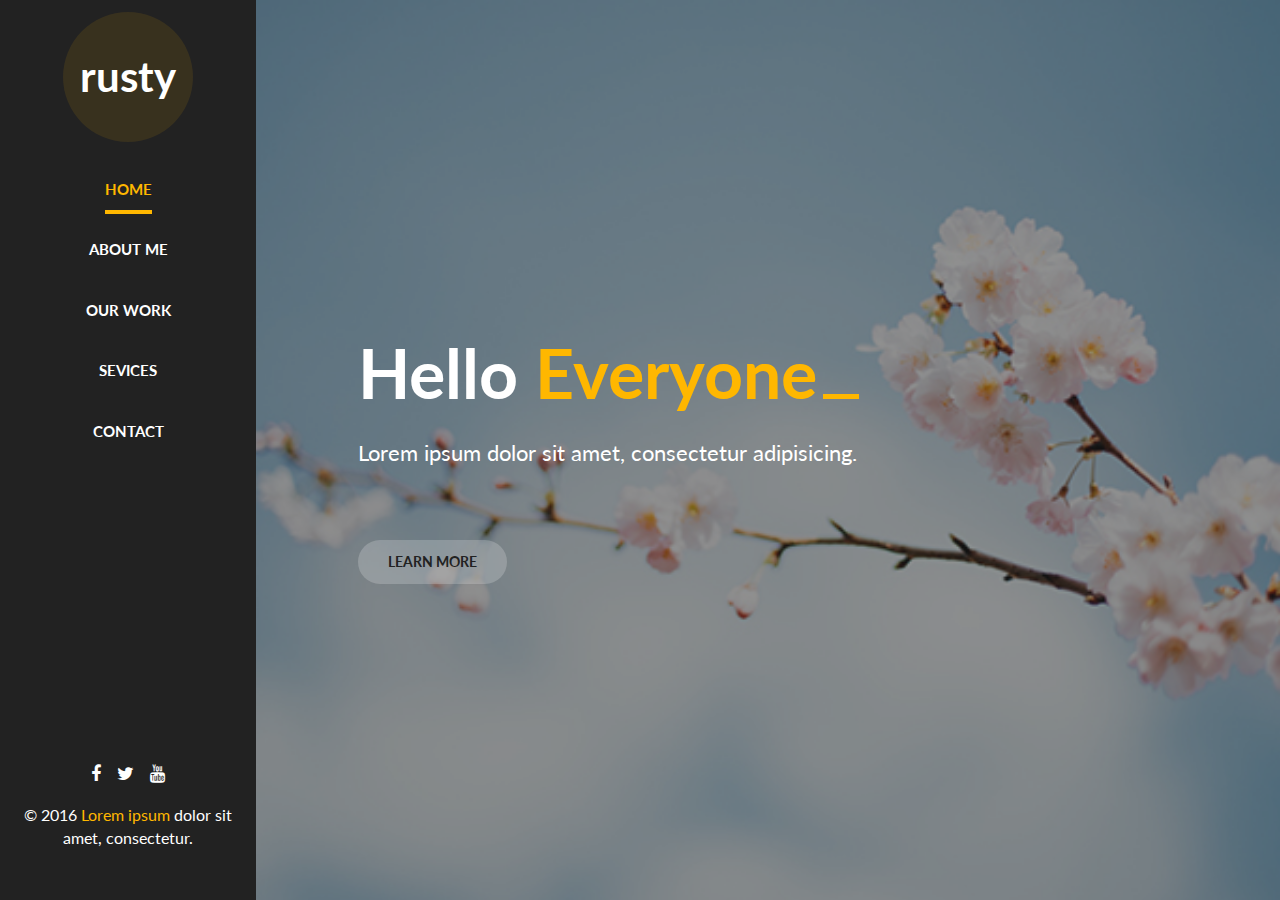
<file: class 67/index.html>
<!DOCTYPE html>
<html lang="en">
<head>
    <meta charset="UTF-8">
    <title>Class 67</title>
    <!--  bootstrap 3.3.6 css  =================-->
    <link href="assats/libs/bootstrap-3.3.6/bootstrap.min.css" rel="stylesheet" type="text/css">
    
    <!--  font awesome 4.6.3 css  =================-->
    <link href="assats/libs/font-awesome-4.6.3/css/font-awesome.min.css" rel="stylesheet" type="text/css">
    
    
    
    
    
    
    
    <!--  style css  =================-->
    <link href="assats/css/style.css" rel="stylesheet" type="text/css">
    
    <!--  responsive css  =================-->
    <link href="assats/css/responsive.css" rel="stylesheet" type="text/css">
    
    
    
</head>
<body>
    
   
   
   
   
   
    <section>
        <div class="left-side">
            <div class="logo">
                <h2>rusty</h2>
            </div>
            <div class="main-menu">
                <ul>
                    <li class="active"><a href="">Home</a></li>
                    <li><a href="">About Me</a></li>
                    <li><a href="">Our Work</a></li>
                    <li><a href="">Sevices</a></li>
                    <li><a href="">Contact</a></li>
                </ul>
            </div>
            <div class="social-links">
                <a href="" target="_blank"><i class="fa fa-facebook"></i></a>
                <a href="" target="_blank"><i class="fa fa-twitter"></i></a>
                <a href="" target="_blank"><i class="fa fa-youtube"></i></a>
                <p>&copy; 2016 <span>Lorem ipsum</span> dolor sit amet, consectetur.</p>
            </div>
        </div>
        
        <div class="right-side">
            <div class="right-side-wrap">
                <h1>Hello <span>Everyone</span></h1>
                <p>Lorem ipsum dolor sit amet, consectetur adipisicing.</p>
                <a href="" class="boxed-btn">Learn More</a>
            </div>
        </div>
    </section>
   
   
   
   
   
   
   
   
   
   
   
    <!--  jquery 2.1.1 js  =================-->
    <script src="assats/js/jquery.min-2.1.1.js"></script>
    
    <!--  bootstrap 3.3.6 js  =================-->
    <script src="assats/libs/bootstrap-3.3.6/bootstrap.min.js"></script>
    
    <!--  scirpt js  =================-->
    <script src="assats/js/script.js"></script>
</body>
</html>
</file>
<file: class 67/assats/css/style.css>
/*
=========
===TOC===
=========
default css




*/



/*default css ===================*/
@import url('https://fonts.googleapis.com/css?family=Lato:300i,400,400i,700,700i,900');
body{
    font-family: 'Lato', sans-serif;
}
h1,h2,h3,h4,h5,h6{
}
ul{
    margin: 0;
    padding: 0;
    list-style: none;
}

a:hover{
    text-decoration: none
}
.alignleft {
    float: left;
    margin-right: 15px;
}
.alignright {
    float: right;
    margin-left: 15px;
}
.aligncenter {
    display: block;
    margin: 0 auto 15px;
}
a:focus { outline: 0 solid }
img {
    max-width: 100%;
    height: auto;
}


.right-side{
    background-image: url(../img/img-4.jpg)
}



.left-side {
    background-color: #222;
    height: 100%;
    position: fixed;
    width: 20%;
}
html, body,section {
    height: 100%;
}
.right-side {
    background-color: #ddd;
    background-position: center center;
    background-size: cover;
    display: table;
    height: 100%;
    margin-left: 20%;
    width: 80%;
    position: relative;
    z-index: 1
}
.right-side:before{
    position: absolute;
    left: 0;
    top: 0;
    width: 100%;
    height: 100%;
    background: #222;
    content: '';
    opacity: .5;
    z-index: -1
}
.right-side-wrap {
  color: #fff;
  display: table-cell;
  font-size: 22px;
  padding-left: 10%;
  vertical-align: middle;
}

.logo {
    text-align: center;
}
.logo h2 {
    color: #fff;
    font-size: 42px;
    font-weight: 700;
    line-height: 55px;
    margin: 49px 0 65px;
    position: relative;
    z-index: 1;
}
.logo h2::before {
    background: #ffb700 none repeat scroll 0 0;
    border-radius: 50%;
    content: "";
    height: 130px;
    left: 50%;
    margin-left: -65px;
    margin-top: -65px;
    opacity: 0.1;
    position: absolute;
    top: 50%;
    width: 130px;
    z-index: -1;
}
.main-menu {
    text-align: center;
}
.main-menu ul li a {
    border-bottom: 4px solid transparent;
    color: #fff;
    display: block;
    font-size: 15px;
    font-weight: 700;
    padding: 10px 0;
    text-transform: uppercase;
}
.main-menu ul li:hover a,.main-menu ul li.active a {
    border-bottom: 4px solid #ffb700;
    color: #ffb700;
    display: inline-block;
}
.main-menu ul li {
    margin-bottom: 15px;
}
.main-menu ul li:last-child {
    margin-bottom: 0;
}
.social-links {
  bottom: 40px;
  position: absolute;
  text-align: center;
}

.social-links p, .social-links a {
    color: #fff;
}
.social-links p {
    font-size: 16px;
    margin-top: 18px;
    padding: 0 15px;
}
.social-links > a {
  font-size: 18px;
  padding: 15px 6px;
}

.social-links > a:hover,
.social-links span{
    color: #ffb700;
}


.right-side-wrap h1 {
  font-size: 68px;
  font-weight: 700;
  margin-bottom: 26px;
}



.right-side-wrap span {
    color: #ffb700;
    position: relative;
}
.right-side-wrap span::after {
    background: #ffb700 none repeat scroll 0 0;
    bottom: 14px;
    content: "";
    height: 5px;
    position: absolute;
    right: -42px;
    width: 36px;
}
.boxed-btn {
    background: rgba(255, 255, 255, 0.2) none repeat scroll 0 0;
    border-radius: 27px;
    color: #222;
    display: inline-block;
    font-size: 14px;
    font-weight: 700;
    margin-top: 62px;
    padding: 12px 30px;
    text-transform: uppercase;
    -webkit-transition: .3s;
    transition: .3s;
}
.boxed-btn:hover{
    background: #ffb700 none repeat scroll 0 0;
    color: #000
}
</file>
<file: class 67/assats/css/responsive.css>
/*responsive css ===================*/

/* Medium Layout: 1280px. */
@media only screen and (min-width: 992px) and (max-width: 1200px) { 
  
    
}
/* Tablet Layout: 768px. */
@media only screen and (min-width: 768px) and (max-width: 991px) { 
 
    
}
/* Mobile Layout: 320px. */
@media only screen and (max-width: 767px) { 
 
    
}
/* Wide Mobile Layout: 480px. */
@media only screen and (min-width: 480px) and (max-width: 767px) { 

}


/*@media only screen and (max-width: 750px) {*/
</file>
